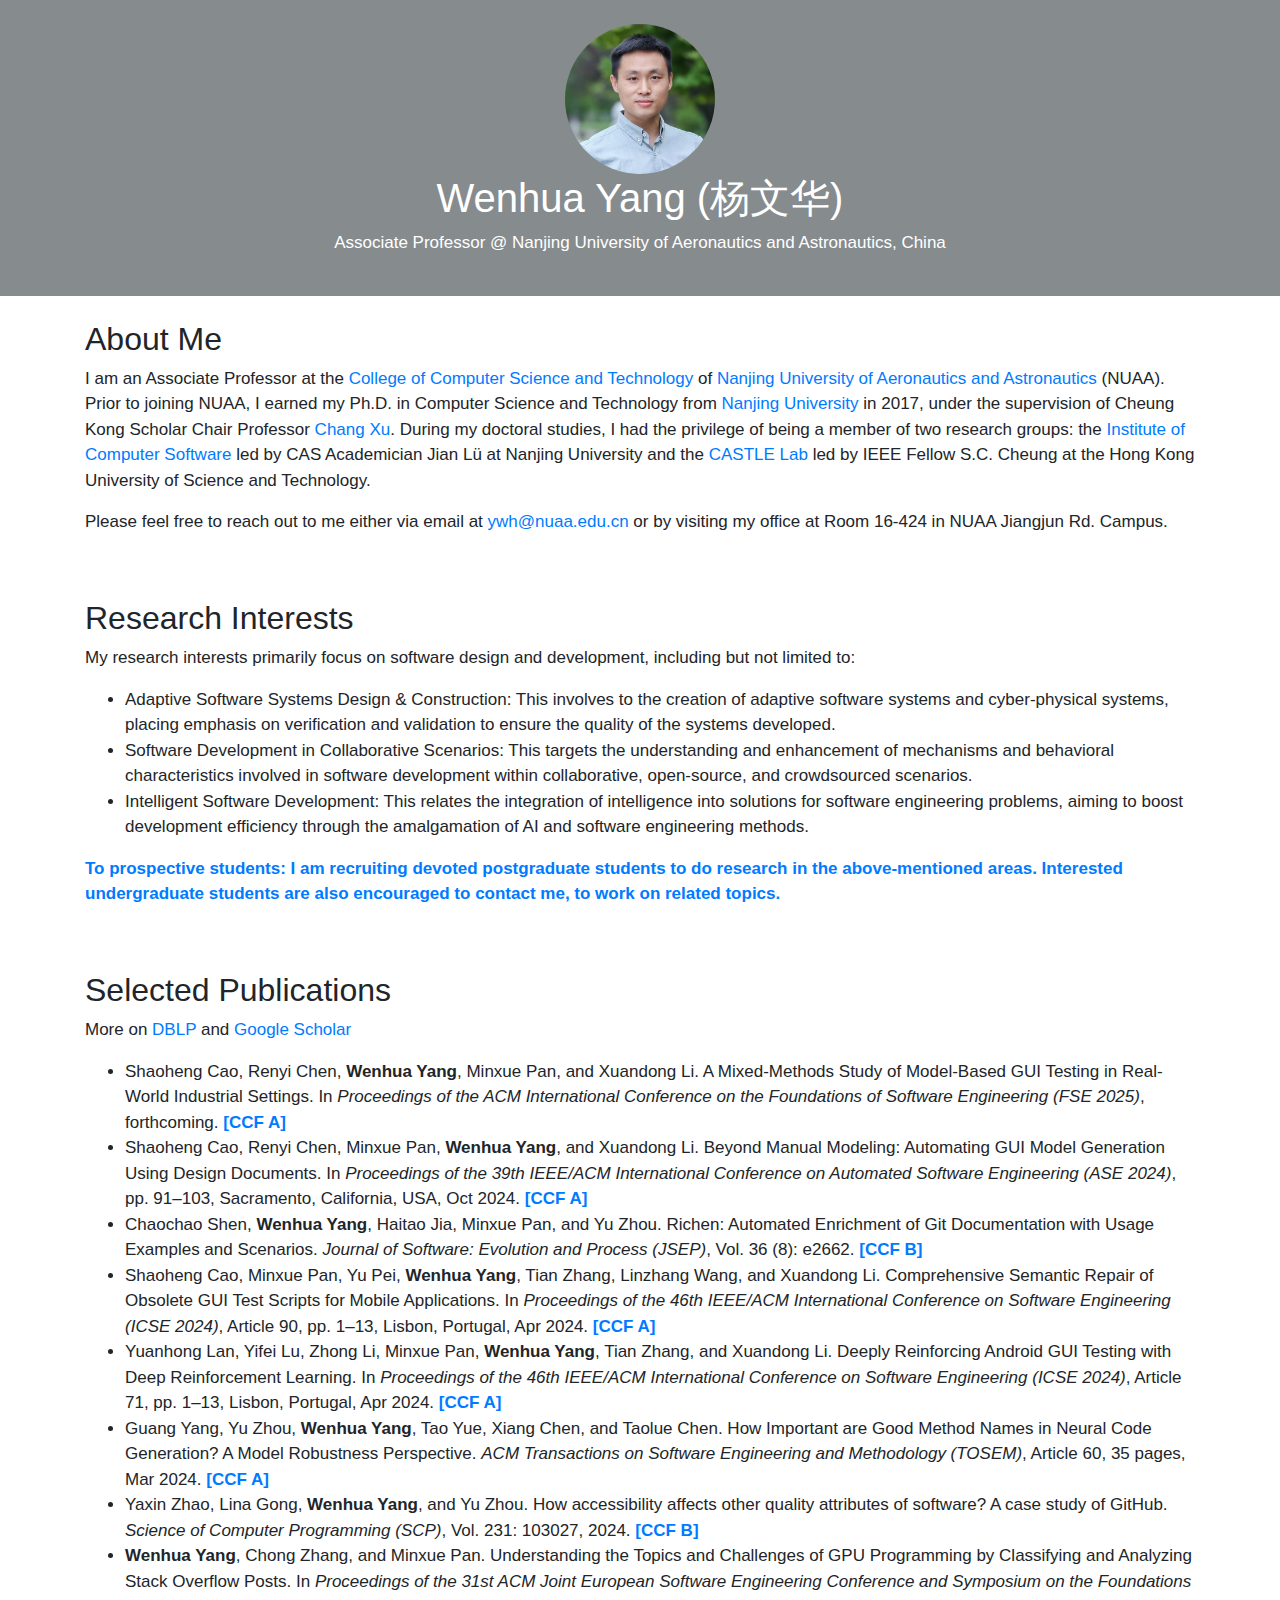
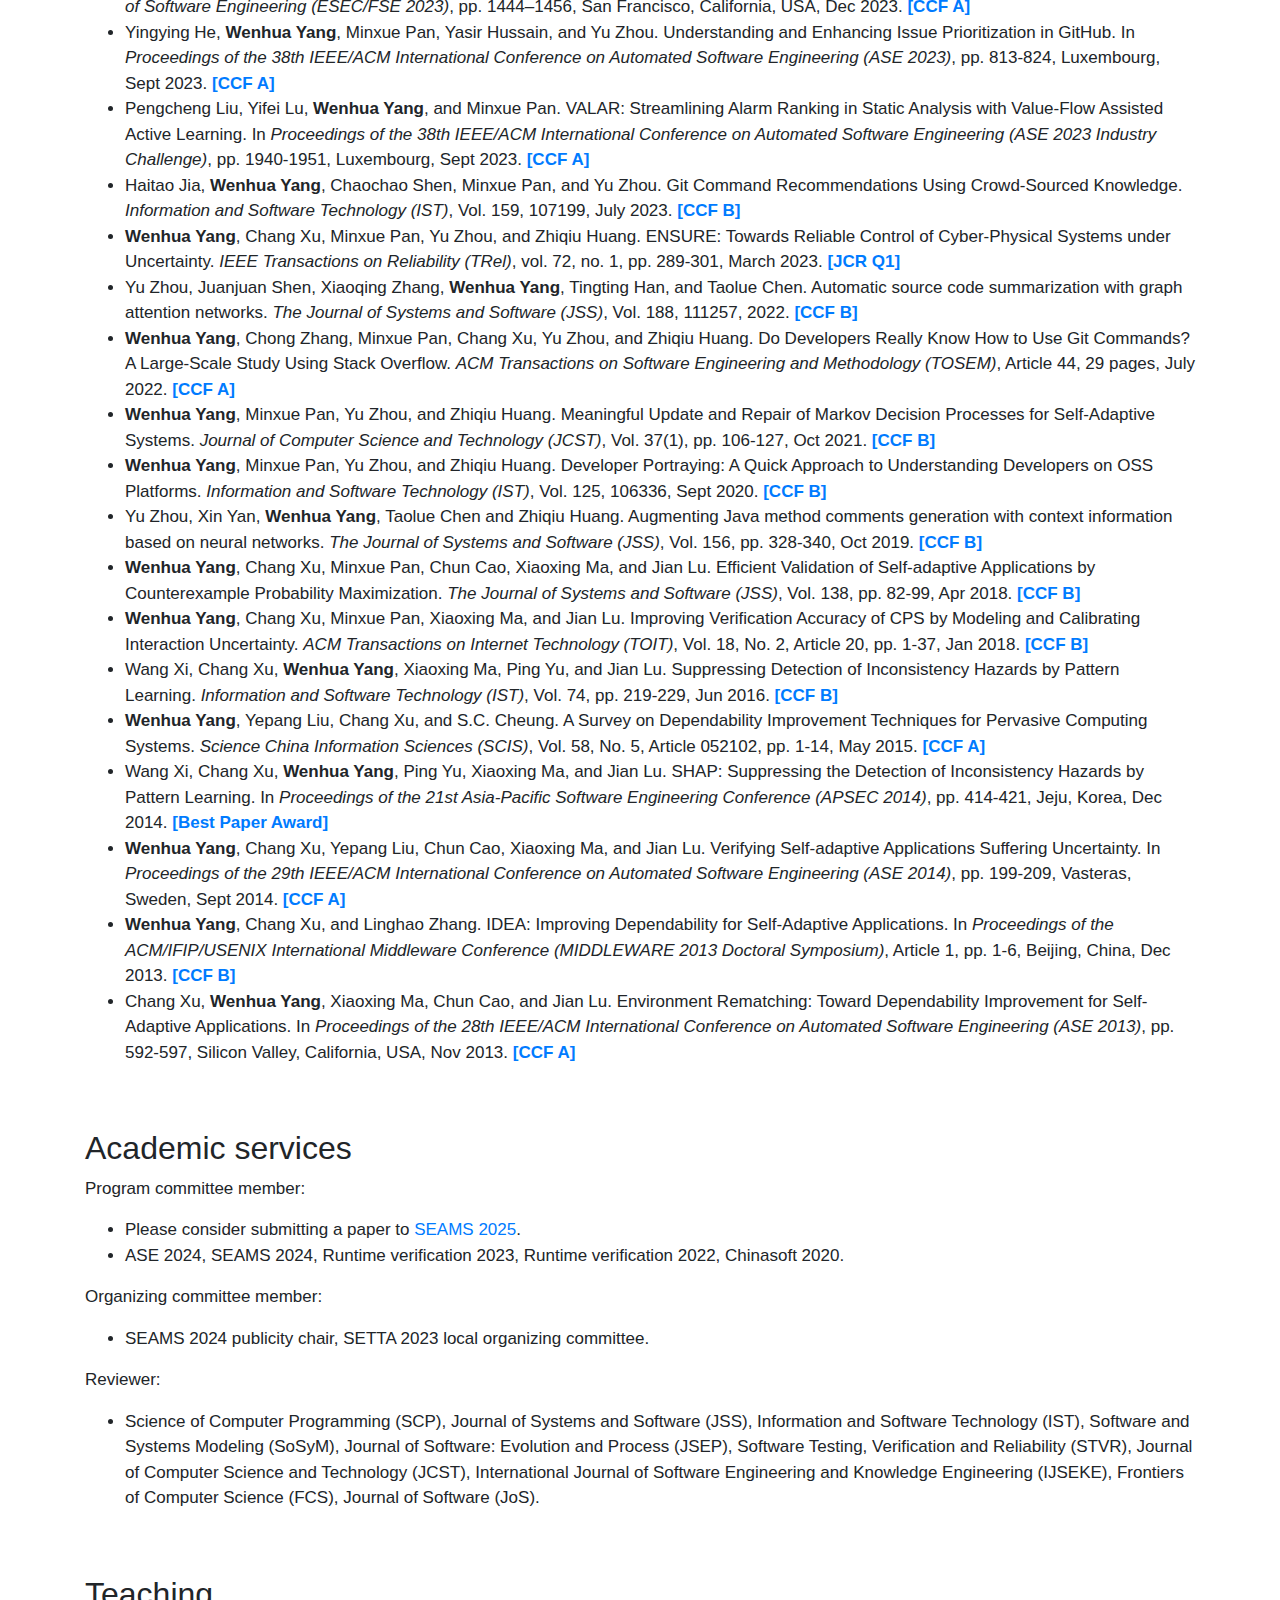
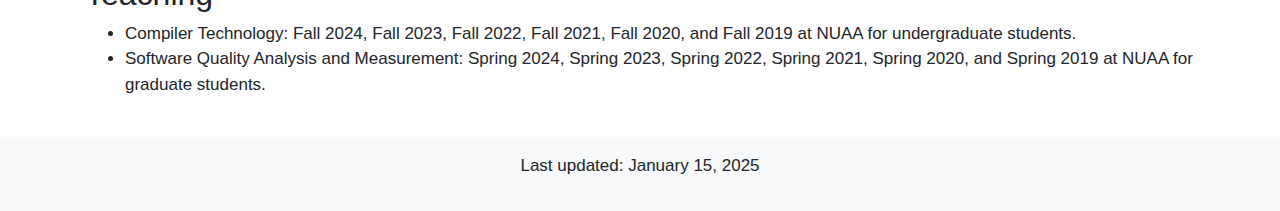
<file: index.html>
<!DOCTYPE html>
<html lang="en">
<head>
  <meta name="google-site-verification" content="J8Vfo8lLbp2fcZlPGlcddI-O9UPI4XW1Q42-_XJIA2Y" />
  <meta charset="UTF-8">
  <meta name="viewport" content="width=device-width, initial-scale=1.0">
  <title>Wenhua Yang's Personal Page</title>
  <link rel="stylesheet" href="js/bootstrap.min.css">
  <script src="js/jquery.min.js"></script>
  <script src="js/popper.min.js"></script>
  <script src="js/bootstrap.min.js"></script>
  <style>
    body {
      font-family: 'Helvetica', sans-serif;
      font-size: 17px;
    }
    header {
      background-color: #868B8E;
      color: white;
      padding: 1.5rem 0;
    }
    section {
      padding: 1.5rem 0;
    }
    footer {
      background-color: #f8f9fa;
      padding: 1rem 0;
      text-align: center;
    }
  </style>
</head>
<body>
  <header class="text-center">
    <img src="img/profile.jpeg" alt="Haonan Wang" style="width: 150px; height: 150px; border-radius: 50%; object-fit: cover;">
    <h1>Wenhua Yang (杨文华)</h1>
    <p>Associate Professor @ Nanjing University of Aeronautics and Astronautics, China</p>
  </header>
  <section>
    <div class="container">
      <h2>About Me</h2>
      <p>
        I am an Associate Professor at the <a href="http://cs.nuaa.edu.cn/" target="_blank">College of Computer Science and Technology</a> of <a href="http://nuaa.edu.cn/" target="_blank">Nanjing University of Aeronautics and Astronautics</a> (NUAA). Prior to joining NUAA, I earned my Ph.D. in Computer Science and Technology from <a href="https://www.nju.edu.cn" target="_blank">Nanjing University</a> in 2017, under the supervision of Cheung Kong Scholar Chair Professor <a href="http://cs.nju.edu.cn/changxu/" target="_blank">Chang Xu</a>. During my doctoral studies, I had the privilege of being a member of two  research groups: the <a href="https://cs.nju.edu.cn/ics/index.htm" target="_blank">Institute of Computer Software</a> led by CAS Academician Jian Lü at Nanjing University and the <a href="http://sccpu2.cse.ust.hk/castle/index.html" target="_blank">CASTLE Lab</a> led by IEEE Fellow S.C. Cheung at the Hong Kong University of Science and Technology.
      </p>
      <p>
        Please feel free to reach out to me either via email at <a href="mailto:haonan[dot]ywh@nuaa.edu.cn">ywh@nuaa.edu.cn</a> or by visiting my office at Room 16-424 in NUAA Jiangjun Rd. Campus.
      </p>
      </div>
    </section>
  <section>
    <div class="container">
      <h2>Research Interests</h2>
      <p>My research interests primarily focus on software design and development, including but not limited to:</p>
      <ul>
        <li>Adaptive Software Systems Design & Construction: This involves to the creation of adaptive software systems and cyber-physical systems, placing emphasis on verification and validation to ensure the quality of the systems developed.</li>
        <li>Software Development in Collaborative Scenarios: This targets the understanding and enhancement of mechanisms and behavioral characteristics involved in software development within collaborative, open-source, and crowdsourced scenarios.</li>
        <li>Intelligent Software Development: This relates the integration of intelligence into solutions for software engineering problems, aiming to boost development efficiency through the amalgamation of AI and software engineering methods.</li>        
      </ul>
       <p style="color: #007bff; font-weight: bold;">To prospective students: I am recruiting devoted postgraduate students to do research in the above-mentioned areas. Interested undergraduate students are also encouraged to contact me, to work on related topics.</p>
    </div>
  </section>

  <section>
    <div class="container">
      <h2>Selected Publications</h2>
      <p>More on <a href="https://dblp.org/pid/21/11181-1.html" target="_blank">DBLP</a> and <a href="https://scholar.google.com/citations?user=SFzz5vAAAAAJ" target="_blank">Google Scholar</a></p>
      <ul>
	<li>Shaoheng Cao, Renyi Chen, <b>Wenhua Yang</b>, Minxue Pan, and Xuandong Li. A Mixed-Methods Study of Model-Based GUI Testing in Real-World Industrial Settings. In <i>Proceedings of the ACM International Conference on the Foundations of Software Engineering (FSE 2025)</i>, forthcoming. <a style="color: #007bff; font-weight: bold;">[CCF A]</a></li>
	<li>Shaoheng Cao, Renyi Chen, Minxue Pan, <b>Wenhua Yang</b>, and Xuandong Li. Beyond Manual Modeling: Automating GUI Model Generation Using Design Documents. In <i>Proceedings of the 39th IEEE/ACM International Conference on Automated Software Engineering (ASE 2024)</i>, pp. 91–103, Sacramento, California, USA, Oct 2024. <a style="color: #007bff; font-weight: bold;">[CCF A]</a></li>
        <li>Chaochao Shen, <b>Wenhua Yang</b>, Haitao Jia, Minxue Pan, and Yu Zhou. Richen: Automated Enrichment of Git Documentation with Usage Examples and Scenarios. <i>Journal of Software: Evolution and Process (JSEP)</i>, Vol. 36 (8): e2662. <a style="color: #007bff; font-weight: bold;">[CCF B]</a></li>
	<li>Shaoheng Cao, Minxue Pan, Yu Pei, <b>Wenhua Yang</b>, Tian Zhang, Linzhang Wang, and Xuandong Li. Comprehensive Semantic Repair of Obsolete GUI Test Scripts for Mobile Applications. In <i>Proceedings of the 46th IEEE/ACM International Conference on Software Engineering (ICSE 2024)</i>, Article 90, pp. 1–13, Lisbon, Portugal, Apr 2024. <a style="color: #007bff; font-weight: bold;">[CCF A]</a></li>
	<li>Yuanhong Lan, Yifei Lu, Zhong Li, Minxue Pan, <b>Wenhua Yang</b>, Tian Zhang, and Xuandong Li. Deeply Reinforcing Android GUI Testing with Deep Reinforcement Learning. In <i>Proceedings of the 46th IEEE/ACM International Conference on Software Engineering (ICSE 2024)</i>, Article 71, pp. 1–13, Lisbon, Portugal, Apr 2024. <a style="color: #007bff; font-weight: bold;">[CCF A]</a></li>
        <li>Guang Yang, Yu Zhou, <b>Wenhua Yang</b>, Tao Yue, Xiang Chen, and Taolue Chen. How Important are Good Method Names in Neural Code Generation? A Model Robustness Perspective. <i>ACM Transactions on Software Engineering and Methodology (TOSEM)</i>, Article 60, 35 pages, Mar 2024. <a style="color: #007bff; font-weight: bold;">[CCF A]</a></li> 
        <li>Yaxin Zhao, Lina Gong, <b>Wenhua Yang</b>, and Yu Zhou. How accessibility affects other quality attributes of software? A case study of GitHub. <i>Science of Computer Programming (SCP)</i>, Vol. 231: 103027, 2024. <a style="color: #007bff; font-weight: bold;">[CCF B]</a></li>
	<li><b>Wenhua Yang</b>, Chong Zhang, and Minxue Pan. Understanding the Topics and Challenges of GPU Programming by Classifying and Analyzing Stack Overflow Posts. In <i>Proceedings of the 31st ACM Joint European Software Engineering Conference and Symposium on the Foundations of Software Engineering (ESEC/FSE 2023)</i>, pp. 1444–1456, San Francisco, California, USA, Dec 2023. <a style="color: #007bff; font-weight: bold;">[CCF A]</a></li>
	<li>Yingying He, <b>Wenhua Yang</b>, Minxue Pan, Yasir Hussain, and Yu Zhou. Understanding and Enhancing Issue Prioritization in GitHub. In <i>Proceedings of the 38th IEEE/ACM International Conference on Automated Software Engineering (ASE 2023)</i>, pp. 813-824, Luxembourg, Sept 2023. <a style="color: #007bff; font-weight: bold;">[CCF A]</a></li>
	<li>Pengcheng Liu, Yifei Lu, <b>Wenhua Yang</b>, and Minxue Pan. VALAR: Streamlining Alarm Ranking in Static Analysis with Value-Flow Assisted Active Learning. In <i>Proceedings of the 38th IEEE/ACM International Conference on Automated Software Engineering (ASE 2023 Industry Challenge)</i>, pp. 1940-1951, Luxembourg, Sept 2023. <a style="color: #007bff; font-weight: bold;">[CCF A]</a></li>
        <li>Haitao Jia, <b>Wenhua Yang</b>, Chaochao Shen, Minxue Pan, and Yu Zhou. Git Command Recommendations Using Crowd-Sourced Knowledge. <i>Information and Software Technology (IST)</i>, Vol. 159, 107199, July 2023. <a style="color: #007bff; font-weight: bold;">[CCF B]</a></li>
        <li><b>Wenhua Yang</b>, Chang Xu, Minxue Pan, Yu Zhou, and Zhiqiu Huang. ENSURE: Towards Reliable Control of Cyber-Physical Systems under Uncertainty. <i>IEEE Transactions on Reliability (TRel)</i>, vol. 72, no. 1, pp. 289-301, March 2023. <a style="color: #007bff; font-weight: bold;">[JCR Q1]</a></li>
	<li>Yu Zhou, Juanjuan Shen, Xiaoqing Zhang, <b>Wenhua Yang</b>, Tingting Han, and Taolue Chen. Automatic source code summarization with graph attention networks. <i>The Journal of Systems and Software (JSS)</i>, Vol. 188, 111257, 2022. <a style="color: #007bff; font-weight: bold;">[CCF B]</a></li>                         
	<li><b>Wenhua Yang</b>, Chong Zhang, Minxue Pan, Chang Xu, Yu Zhou, and Zhiqiu Huang. Do Developers Really Know How to Use Git Commands? A Large-Scale Study Using Stack Overflow. <i>ACM Transactions on Software Engineering and Methodology (TOSEM)</i>, Article 44, 29 pages, July 2022. <a style="color: #007bff; font-weight: bold;">[CCF A]</a></li>           
	<li><b>Wenhua Yang</b>, Minxue Pan, Yu Zhou, and Zhiqiu Huang. Meaningful Update and Repair of Markov Decision Processes for Self-Adaptive Systems. <i>Journal of Computer Science and Technology (JCST)</i>, Vol. 37(1), pp. 106-127, Oct 2021. <a style="color: #007bff; font-weight: bold;">[CCF B]</a></li>                                      
	<li><b>Wenhua Yang</b>, Minxue Pan, Yu Zhou, and Zhiqiu Huang. Developer Portraying: A Quick Approach to Understanding Developers on OSS Platforms. <i>Information and Software Technology (IST)</i>, Vol. 125, 106336, Sept 2020. <a style="color: #007bff; font-weight: bold;">[CCF B]</a></li> 
	<li>Yu Zhou, Xin Yan, <b>Wenhua Yang</b>, Taolue Chen and Zhiqiu Huang. Augmenting Java method comments generation with context information based on neural networks. <i>The Journal of Systems and Software (JSS)</i>, Vol. 156, pp. 328-340, Oct 2019. <a style="color: #007bff; font-weight: bold;">[CCF B]</a></li>
	<li><b>Wenhua Yang</b>, Chang Xu, Minxue Pan, Chun Cao, Xiaoxing Ma, and Jian Lu. Efficient Validation of Self-adaptive Applications by Counterexample Probability Maximization. <i>The Journal of Systems and Software (JSS)</i>, Vol. 138, pp. 82-99, Apr 2018. <a style="color: #007bff; font-weight: bold;">[CCF B]</a></li> 
	<li><b>Wenhua Yang</b>, Chang Xu, Minxue Pan, Xiaoxing Ma, and Jian Lu. Improving Verification Accuracy of CPS by Modeling and Calibrating Interaction Uncertainty. <i>ACM Transactions on Internet Technology (TOIT)</i>, Vol. 18, No. 2, Article 20, pp. 1-37, Jan 2018. <a style="color: #007bff; font-weight: bold;">[CCF B]</a></li>
	<li>Wang Xi, Chang Xu, <b>Wenhua Yang</b>, Xiaoxing Ma, Ping Yu, and Jian Lu. Suppressing Detection of Inconsistency Hazards by Pattern Learning. <i>Information and Software Technology (IST)</i>, Vol. 74, pp. 219-229, Jun 2016. <a style="color: #007bff; font-weight: bold;">[CCF B]</a></li>
	<li><b>Wenhua Yang</b>, Yepang Liu, Chang Xu, and S.C. Cheung. A Survey on Dependability Improvement Techniques for Pervasive Computing Systems. <i>Science China Information Sciences (SCIS)</i>, Vol. 58, No. 5, Article 052102, pp. 1-14, May 2015. <a style="color: #007bff; font-weight: bold;">[CCF A]</a></li>
	<li>Wang Xi, Chang Xu, <b>Wenhua Yang</b>, Ping Yu, Xiaoxing Ma, and Jian Lu. SHAP: Suppressing the Detection of Inconsistency Hazards by Pattern Learning. In <i>Proceedings of the 21st Asia-Pacific Software Engineering Conference (APSEC 2014)</i>, pp. 414-421, Jeju, Korea, Dec 2014. <a style="color: #007bff; font-weight: bold;">[Best Paper Award]</a></li>
	<li> <b>Wenhua Yang</b>, Chang Xu, Yepang Liu, Chun Cao, Xiaoxing Ma, and Jian Lu</b>. Verifying Self-adaptive Applications Suffering Uncertainty. In <i>Proceedings of the 29th IEEE/ACM International Conference on Automated Software Engineering (ASE 2014)</i>, pp. 199-209, Vasteras, Sweden, Sept 2014. <a style="color: #007bff; font-weight: bold;">[CCF A]</a></li>
	<li> <b>Wenhua Yang</b>, Chang Xu, and Linghao Zhang. IDEA: Improving Dependability for Self-Adaptive Applications. In <i>Proceedings of the ACM/IFIP/USENIX International Middleware Conference (MIDDLEWARE 2013 Doctoral Symposium)</i>, Article 1, pp. 1-6, Beijing, China, Dec 2013. <a style="color: #007bff; font-weight: bold;">[CCF B]</a></li>
	<li> Chang Xu, <b>Wenhua Yang</b>, Xiaoxing Ma, Chun Cao, and Jian Lu. Environment Rematching: Toward Dependability Improvement for Self-Adaptive Applications. In <i>Proceedings of the 28th IEEE/ACM International Conference on Automated Software Engineering (ASE 2013)</i>, pp. 592-597, Silicon Valley, California, USA, Nov 2013. <a style="color: #007bff; font-weight: bold;">[CCF A]</a></li>
      </ul>
      </div>
    </section>
 
  <section>
    <div class="container">
      <h2>Academic services</h2>
      <p>Program committee member:</p>
      <ul>
        <li>Please consider submitting a paper to <a href="https://conf.researchr.org/home/seams-2025" target="_blank">SEAMS 2025</a>.</li>
        <li>ASE 2024, SEAMS 2024, Runtime verification 2023, Runtime verification 2022, Chinasoft 2020.</li>
      </ul>
       <p>Organizing committee member:</p>
      <ul>
        <li>SEAMS 2024 publicity chair, SETTA 2023 local organizing committee.</li>
      </ul>
      <p>Reviewer:</p>
      <ul>
        <li>Science of Computer Programming (SCP), Journal of Systems and Software (JSS), Information and Software Technology (IST), Software and Systems Modeling (SoSyM), Journal of Software: Evolution and Process (JSEP), Software Testing, Verification and Reliability (STVR), Journal of Computer Science and Technology (JCST), International Journal of Software Engineering and Knowledge Engineering (IJSEKE), Frontiers of Computer Science (FCS), Journal of Software (JoS).</li>
      </ul>

    </div>
  </section>
  
  <section>
    <div class="container">
      <h2>Teaching</h2>
      <ul>
        <li>Compiler Technology: Fall 2024, Fall 2023, Fall 2022, Fall 2021, Fall 2020, and Fall 2019 at NUAA for undergraduate students.</li>
        <li>Software Quality Analysis and Measurement: Spring 2024, Spring 2023, Spring 2022, Spring 2021, Spring 2020, and Spring 2019 at NUAA for graduate students.</li>
      </ul>
    </div>
  </section>

    <footer>
      <p>Last updated: January 15, 2025</p>
    </footer>
  </body>
  </html>
</file>
